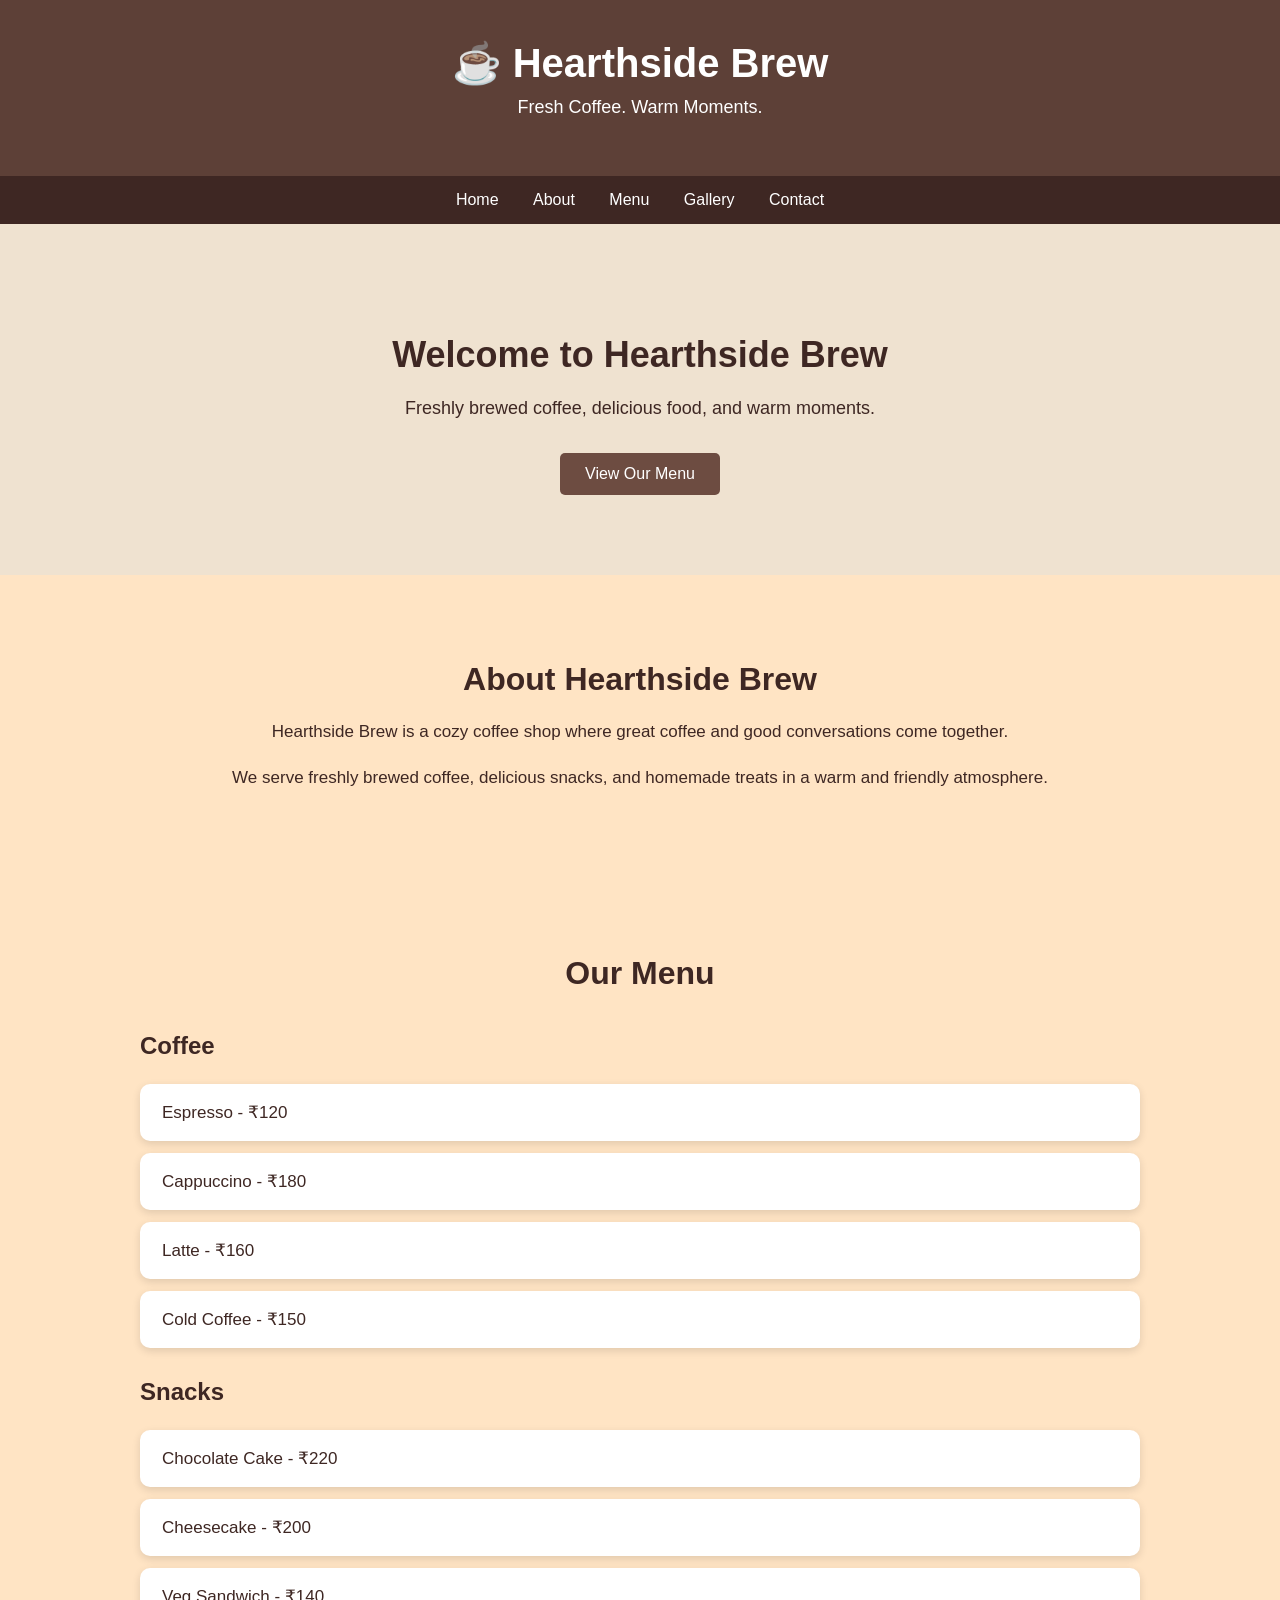
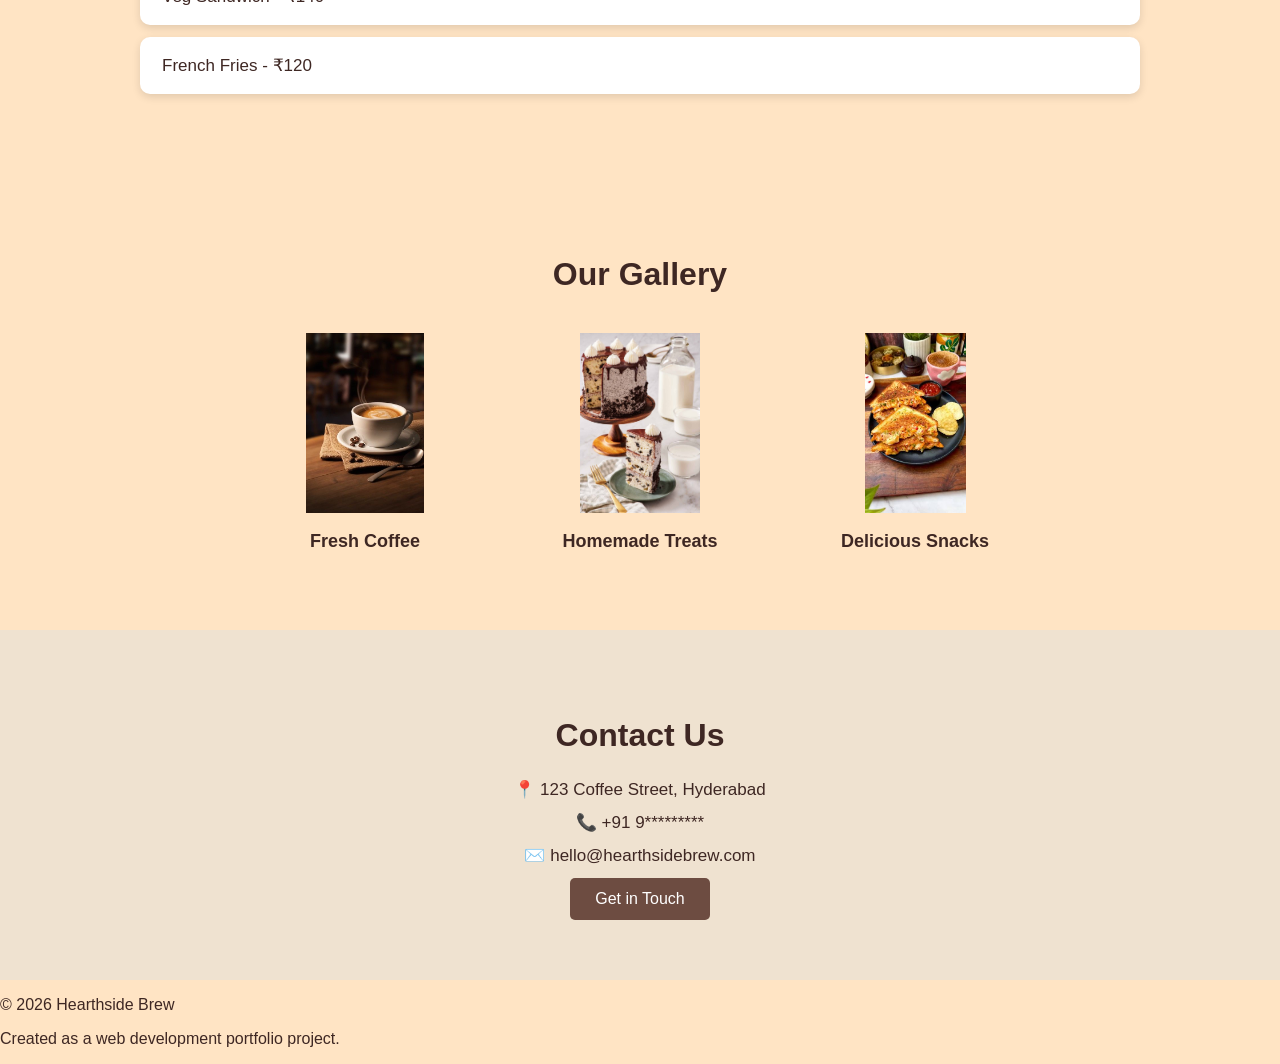
<file: day-01-html/index.html>
<!doctype html>
<html lang="en">

<head>
    <meta charset="UTF-8">
    <meta name="viewport" content="width=device-width, initial-scale=1.0">

    <title>Hearthside Brew | Coffee Shop</title>
    <meta name="description"
          content="Discover freshly brewed coffee, delicious snacks and warm moments at Hearthside Brew.">

    <link rel="stylesheet" href="style.css">
</head>

<body>

    <header>
        <h1>☕ Hearthside Brew</h1>
        <p>Fresh Coffee. Warm Moments.</p>
    </header>

    <nav aria-label="Main navigation">
        <a href="#home">Home</a>
        <a href="#about">About</a>
        <a href="#menu">Menu</a>
        <a href="#gallery">Gallery</a>
        <a href="#contact">Contact</a>
    </nav>

    <main>

        <section id="home">
            <h2>Welcome to Hearthside Brew</h2>

            <p>
                Freshly brewed coffee, delicious food,
                and warm moments.
            </p>

            <a href="#menu" class="menu-button">
                View Our Menu
            </a>
        </section>

        <section id="about">
            <h2>About Hearthside Brew</h2>

            <p>
                Hearthside Brew is a cozy coffee shop where
                great coffee and good conversations come together.
            </p>

            <p>
                We serve freshly brewed coffee, delicious snacks,
                and homemade treats in a warm and friendly atmosphere.
            </p>
        </section>

        <section id="menu">
            <h2>Our Menu</h2>

            <h3>Coffee</h3>
            <ul>
                <li>Espresso - ₹120</li>
                <li>Cappuccino - ₹180</li>
                <li>Latte - ₹160</li>
                <li>Cold Coffee - ₹150</li>
            </ul>

            <h3>Snacks</h3>
            <ul>
                <li>Chocolate Cake - ₹220</li>
                <li>Cheesecake - ₹200</li>
                <li>Veg Sandwich - ₹140</li>
                <li>French Fries - ₹120</li>
            </ul>
        </section>

        <section id="gallery">
            <h2>Our Gallery</h2>

            <div class="gallery-container">

                <div class="gallery-item">
                    <img src="images/coffee.jpg"
                         alt="Freshly brewed coffee">
                    <p>Fresh Coffee</p>
                </div>

                <div class="gallery-item">
                    <img src="images/cake.jpg"
                         alt="Homemade cake">
                    <p>Homemade Treats</p>
                </div>

                <div class="gallery-item">
                    <img src="images/sandwich.jpg"
                         alt="Fresh vegetable sandwich">
                    <p>Delicious Snacks</p>
                </div>

            </div>
        </section>

        <section id="contact">
            <h2>Contact Us</h2>

            <p>📍 123 Coffee Street, Hyderabad</p>
            <p>📞 +91 9*********</p>
            <p>✉️ hello@hearthsidebrew.com</p>

            <a href="mailto:hello@hearthsidebrew.com"
               class="menu-button">
                Get in Touch
            </a>
        </section>

    </main>

    <footer>
        <p>© 2026 Hearthside Brew</p>
        <p>Created as a web development portfolio project.</p>
    </footer>

</body>
</html>
</file>
<file: day-01-html/style.css>
/*basic page styling*/
html {
    scroll-behavior: smooth;
}
body{
    margin: 0;
    font-family: Arial, sans-serif;
    background-color:bisque;
    color: #3e2723;
}
header{
    background-color: #5d4037;
    color: white;
    text-align : center;
    padding: 40px 20px;
}
header h1{
    margin:0;
    font-size: 40px;
}
header p{
    font-size: 18px;
    margin-top:10px;
}
nav{
    background-color: #3e2723;
    text-align: center;
    padding: 15px;
}
nav a {
    color: white;
    text-decoration: none;
    margin: 0 15px;
    font-size: 16px;
}
nav a:hover{
    color: #d7a86e;
}
/*home section*/
#home{
    text-align:center;
    padding: 80px 20px;
    background-color: #efe2d0;
}
#home h2{
    font-size:36px;
    margin-bottom: 15px;
}
#home p{
    font-size: 18px;
    line-height: 1.6em;
    margin-bottom: 30px;
}
#home button {
    background-color: #6d4c41;
    color: white;
    border: none;
    padding: 12px 25px;
    font-size: 16px;
    border-radius: 5px;
    cursor: pointer;
}
#home button:hover {
    background-color: #4e342e;
}
.menu-button {
    display: inline-block;
    background-color: #6d4c41;
    color: white;
    text-decoration: none;
    border: none;
    padding: 12px 25px;
    font-size: 16px;
    border-radius: 5px;
    cursor: pointer;
}

.menu-button:hover {
    background-color: #4e342e;
}
/* about section */

#about {
    max-width: 900px;
    margin: 0 auto;
    padding: 60px 20px;
    text-align: center;
}

#about h2{
    font-size: 32px;
    margin-bottom: 20px;
}
#about p{
    font-size: 17px;
    line-height:1.7;
    margin-bottom:  15px;
}
/* menu section */

#menu {
    padding: 60px 20px;
    max-width: 1000px;
    margin: 0 auto;
}
#menu h2 {
    text-align: center;
    font-size: 32px;
    margin-bottom: 40px;
}

#menu h3 {
    font-size: 24px;
    margin-top: 30px;
}

#menu ul {
    list-style: none;
    padding: 0;
}

#menu li {
    background-color: white;
    margin: 12px 0;
    padding: 18px 22px;
    border-radius: 10px;
    font-size: 17px;
    box-shadow: 0 3px 8px rgba(0,0,0,0.12);
    transition: transform 0.3s ease, box-shadow 0.3s ease;
}
#menu li:hover {
    transform: translateY(-3px);
    box-shadow: 0 6px 14px rgba(0, 0, 0, 0.18);
}
/* Gallery section */

#gallery {
    padding: 60px 20px;
    text-align: center;
}

#gallery h2 {
    font-size: 32px;
    margin-bottom: 40px;
}

.gallery-container {
    display: flex;
    justify-content: center;
    gap: 25px;
    flex-wrap: wrap;
}

.gallery-item {
    width: 250px;
}
.gallery-item img {
    width: 100%;
    height: 180px;
    object-fit: contain;
    border-radius: 10px;
    display: block;
    transition: transform 0.3s ease;
}
.gallery-item img:hover {
    transform: scale(1.05);
}
.gallery-item:nth-child(2) img {
    object-position: center top;
}

.gallery-placeholder {
    height: 180px;
    background-color: #d7a86e;
    display: flex;
    align-items: center;
    justify-content: center;
    font-size: 60px;
    border-radius: 10px;
}

.gallery-item p {
    font-size: 18px;
    font-weight: bold;
}
/* Contact section */

#contact {
    padding: 60px 20px;
    text-align: center;
    background-color: #efe2d0;
}

#contact h2 {
    font-size: 32px;
    margin-bottom: 25px;
}

#contact p {
    font-size: 17px;
    margin: 12px 0;
}

#contact button {
    display:inline-block;
    margin-top: 20px;
    background-color: #6d4c41;
    color: white;
    border: none;
    padding: 12px 25px;
    font-size: 16px;
    border-radius: 5px;
    cursor: pointer;
}

#contact button:hover {
    background-color: #4e342e;
}
/* Responsive design */

@media (max-width: 768px) {

    nav a {
        display: block;
        margin: 10px 0;
    }

    header h1 {
        font-size: 30px;
    }

    #home h2 {
        font-size: 28px;
    }

    #menu h2,
    #gallery h2,
    #contact h2 {
        font-size: 28px;
    }

    .gallery-item {
        width: 90%;
        max-width: 300px;
    }
}
</file>
